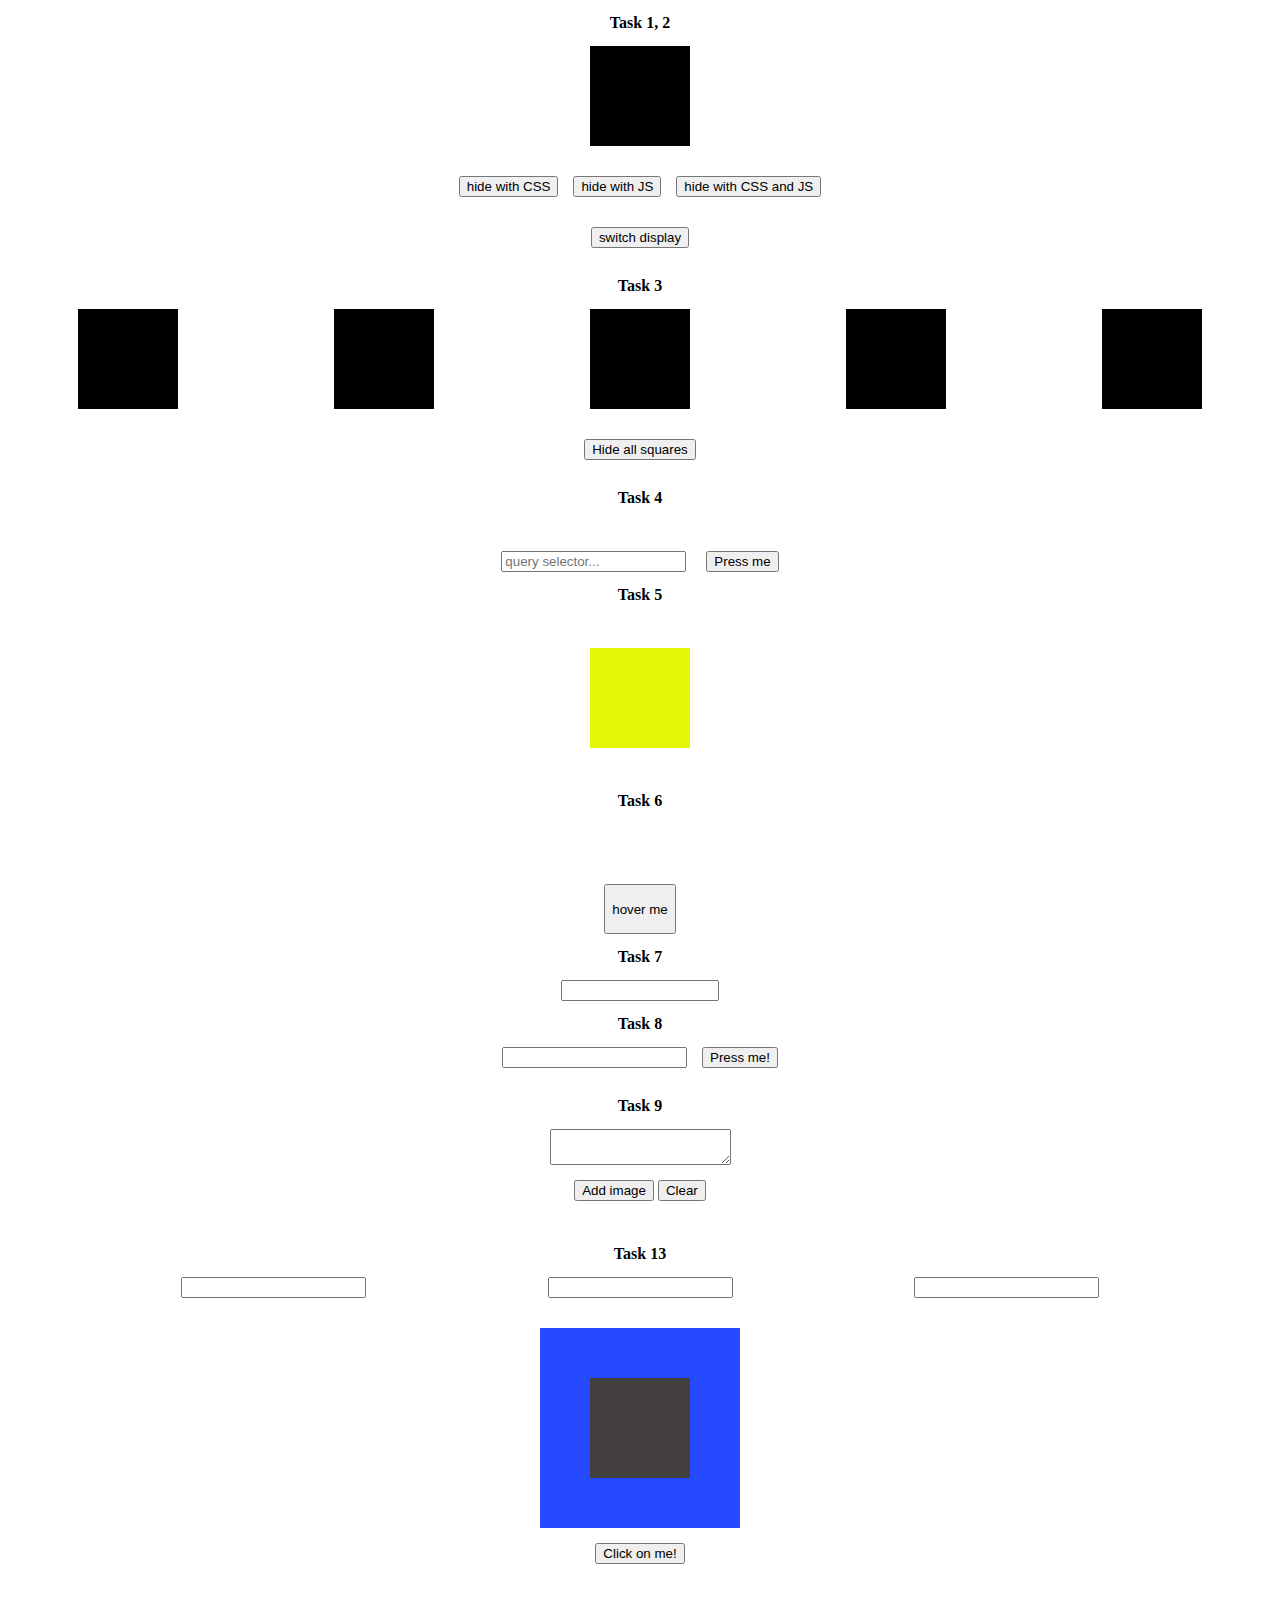
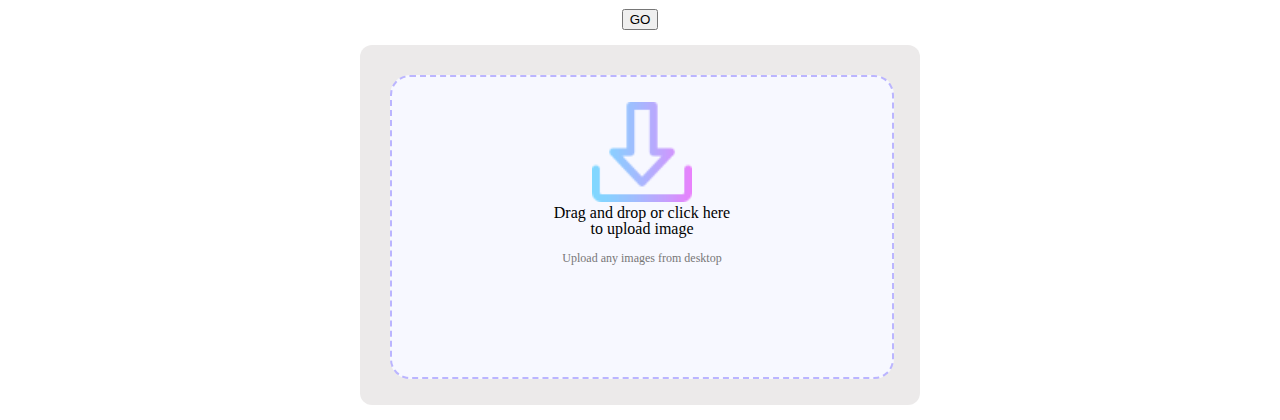
<file: index.html>
<!DOCTYPE html>
<html lang="en">
<head>
    <meta charset="UTF-8">
    <title>Title</title>

    <link rel="stylesheet" href="css/style.css">

</head>
<body>

    <section class="TASK-1, 2 task">
        <h3>Task 1, 2</h3>
        <div id="black_square"></div>

        <div class="buttons">
            <button id="hideWithCSS">hide with CSS</button>
            <button id="hideWithJS">hide with JS</button>
            <button id="hideWithCSSAndJS">hide with CSS and JS</button>
        </div>
        <div class="button-container">
            <button id="switchDisplayButton">switch display</button>
        </div>
    </section>

    <section class="TASK-3 task">
        <h3>Task 3</h3>

        <div class="black_squares">
            <div class="black_square"></div>
            <div class="black_square"></div>
            <div class="black_square"></div>
            <div class="black_square"></div>
            <div class="black_square"></div>
        </div>
        <div class="button-container">
            <button id="hideAllButton">Hide all squares</button>
        </div>
    </section>

    <section class="TASK-4 task">
        <h3>Task 4</h3>

        <div class="task-4-input-container">
            <input type="text" id="task-4-input" placeholder="query selector...">
            <button id="task-4-button">Press me</button>
        </div>
    </section>

    <section class="TASK-5 task">
        <h3>Task 5</h3>
        <div class="yellow-square"></div>
    </section>

    <section class="TASK-6 task">
        <h3>Task 6</h3>
        <div id="task-6-container">
            <div id="red-square"></div>
            <button id="task-6-button">hover me</button>
        </div>
    </section>

    <section class="TASK-7 task">
        <h3>Task 7</h3>
        <div id="green-square"></div>
        <input type="text" id="task-7-input">
    </section>

    <section class="TASK-8 task">
        <h3>Task 8</h3>
        <div class="task-8-content-container">
            <input id="task-8-input">
            <button id="task-8-button">Press me!</button>
        </div>
        <img id="task-8-link-image">
    </section>

    <section class="TASK-9 task">
        <h3>Task 9</h3>

        <textarea id="task-9-textarea"></textarea>
        <div class="task-9-content-container">
            <button id="task-9-button-add">Add image</button>
            <button id="task-9-button-removeAll">Clear</button>
        </div>

        <div id="task-9-images-container"></div>

    </section>

    <section class="TASK-10 task">
        <div id="mouse-coordinates-block">
            <p id="userCoordinates"></p>
            <p id="coordinate-block-text"></p>
        </div>
    </section>

    <section class="TASK-13 task">
        <h3>Task 13</h3>

        <div id="task-13-container">
            <input type="text" id="input-localStorage">
            <input type="text" id="input-cookies">
            <input type="text" id="input-sessionStorage">
        </div>

    </section>

    <section class="TASK-14 task">
        <button id="scrollToTopButton"></button>
    </section>

    <section class="TASK-15 task">
        <div id="block-out">
            <div id="block-in"></div>
        </div>
    </section>


    <section class="TASK-16 task">
        <button id="task-16-button">Click on me!
        </button>
        <div id="gray-square"></div>
    </section>

    <section class="TASK-17 task">
        <form id="myForm"><input type="submit" value="GO"></form>
    </section>
    <script src="js/main.js"></script>

    <section class="TASK-18 task">
        <label for="input-file" id="drop-area">
            <input type="file" accept="image/*" id="input-file" hidden="">
            <div id="img-view">
                <img src="icon.png">
                <p>Drag and drop or click here <br> to upload image</p>
                <span>Upload any images from desktop</span>
            </div>
        </label>
    </section>
</body>
</html>
</file>
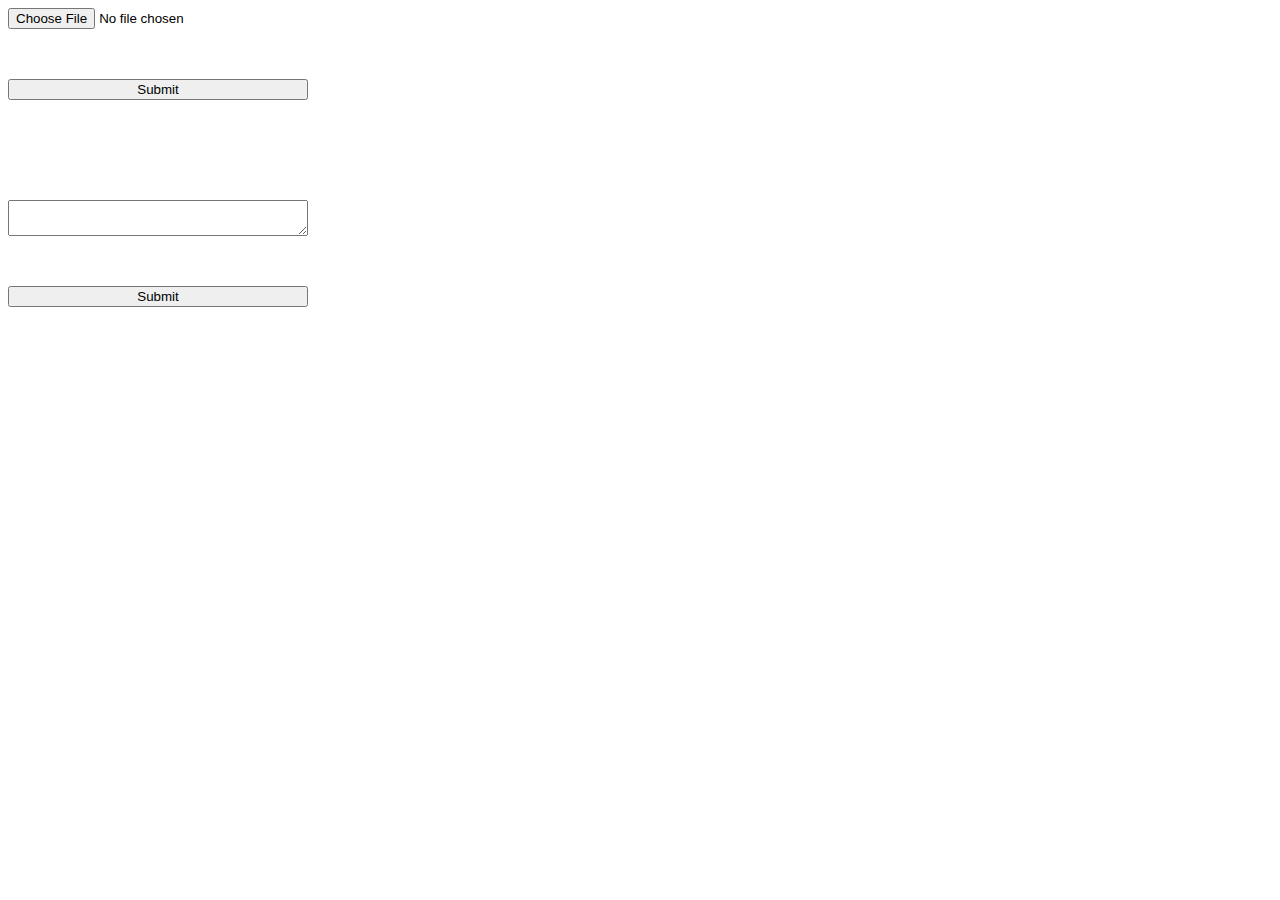
<file: part-2/index.html>
<!DOCTYPE html>
<html lang="en">
<head>
    <meta charset="UTF-8">
    <title>Cities</title>
    <link rel="stylesheet" href="./style.css"/>
</head>

<body>
    <div class="container">
        <input type="file" name="file" id="cities-csv" accept=".csv">
        <input type="button" id="btnsubmit" value="Submit" onclick="handleCSVFileSelection();">
        <label for="cities-textarea"></label>
        <textarea id="cities-textarea"></textarea>
        <input type="submit" id="change-text-btn">

    </div>
    <script src="./main.js" defer></script>

</body>
</html>
</file>
<file: part-2/style.css>
.container{
    display: flex;
    flex-direction: column;
    width: 300px;
    gap: 50px;
}
</file>
<file: css/style.css>
@import "reset.css";

body {
    height: 100%;
    margin: 0;
    overflow: auto;
    position: relative;
}

.task {
    margin: 15px 0;
    display: flex;
    flex-direction: column;
    justify-content: center;
    align-items: center;
    gap: 15px;
}

/*Task 1*/
#black_square, .black_square {
    width: 100px;
    height: 100px;
    background: #000;
    margin: 0 auto;
}

.buttons {
    margin-top: 15px;
    display: flex;
    flex-direction: row;
    justify-content: center;
    gap: 15px;
}

.button-container {
    display: flex;
    justify-content: center;
    padding: 15px 0;
}

.hidden {
    display: none;
}

/*Task 3*/
.black_squares {
    width: 100%;
    display: flex;
    flex-direction: row;
    align-content: baseline;
    justify-content: space-around;
}

/*Task 4*/

.task-4-input-container {
    margin-top: 30px;
    display: flex;
    justify-content: center;
    gap: 20px;
}

/*Task 5*/

.yellow-square {
    margin: 30px auto;
    width: 100px;
    height: 100px;
    background: #e4f706;
    cursor: pointer;
}

/*Task 6*/
#task-6-container {
    display: flex;
    flex-direction: column;
    justify-content: center;
    align-content: center;
    max-width: 100px;
    margin: 0 auto;
    height: 110px; /* Высота #red-square + высота #task-6-button + отступ */
}

#red-square {
    margin: 0 auto;
    width: 50px;
    height: 50px;
    background: #e81b1b;
    opacity: 0;
}

#task-6-button {
    height: 50px;
    margin-top: 10px;
}

/*Task 7*/
#green-square {
    width: 50px;
    height: 20px;
    background: #2fb338;
    display: none;
}

#task-7-input {
    width: 150px;
}

/*Task 8*/

.task-8-content-container {
    display: flex;
    gap: 15px;
}

#task-8-link-image {
    max-width: 300px;
}

/*Task 9*/

#task-9-content-container {
    display: flex;
    gap: 15px;
}

#task-9-images-container {
    display: flex;
    flex-direction: row;
    align-items: baseline;
    gap: 40px;
    flex-wrap: wrap;
}

.task-9-image {
    width: 300px;
}

/*Task 10*/

#mouse-coordinates-block {
    position: fixed;
    top: 0;
    right: 20px;
}

#mouse-x, #mouse-y {
    display: inline-block;
}

/*Task 14*/

#task-13-container {
    display: flex;
    flex-direction: row;
    justify-content: space-evenly;
    width: 100%;
}

#scrollToTopButton {
    display: none;
    position: fixed;
    bottom: 20px;
    right: 20px;
    padding: 10px;
    background: #3cbe91;
    color: #fff;
    border: none;
    border-radius: 4px;
    cursor: pointer;
}

/*Task 15*/
#block-out {
    width: 200px;
    height: 200px;
    background: #2749ff;
}

#block-in {
    width: 100px;
    height: 100px;
    background: #444040;
    margin: 25% auto;
}

/*Task 16*/

#gray-square {
    position: fixed;
    width: 100%;
    height: 100%;
    margin: 0 auto;
    background: rgba(146, 146, 146, 0.5);
    top: 0;
    z-index: 1;
    display: none;
}

#task-16-button {
    margin: 0 0 30px 0;
}

/*Task 18*/
#drop-area {
    width: 500px;
    height: 300px;
    padding: 30px;
    background: rgba(222, 217, 217, 0.56);
    text-align: center;
    border-radius: 12px;
}

#img-view {
    width: 100%;
    height: 100%;
    border-radius: 20px;
    border: 2px dashed #bbb5ff;
    background: #f7f8ff center;
    background-size: cover;
}

#img-view img{
    width: 100px;
    margin-top: 25px;
}

#img-view span{
    display: block;
    font-size: 12px;
    color: #777;
    margin-top: 15px;
}
</file>
